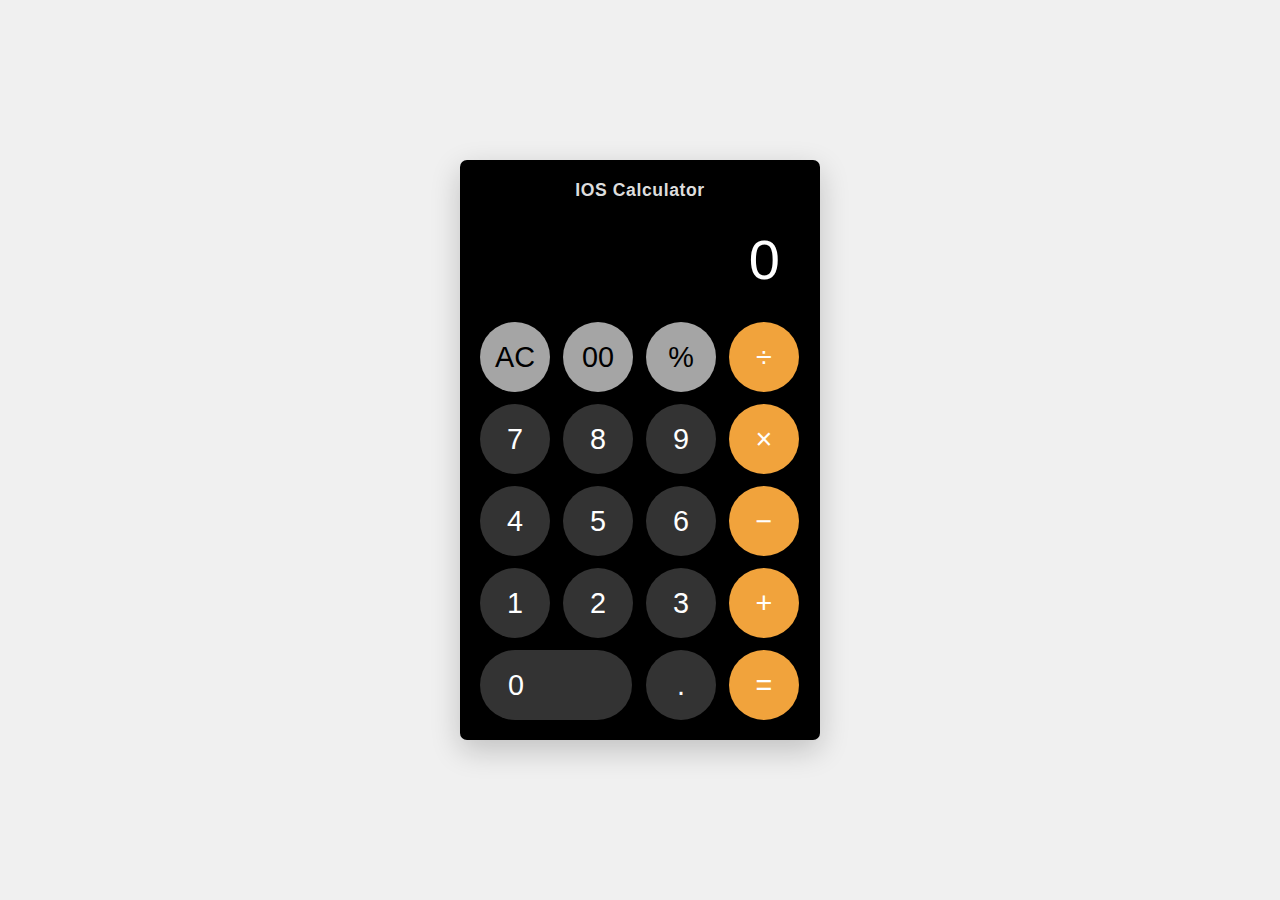
<file: Lab 3/index.html>
<!DOCTYPE html>
<html lang="en">
<head>
    <meta charset="UTF-8">
    <meta name="viewport" content="width=device-width, initial-scale=1.0">
    <title>iOS Calculator</title>
    <link rel="stylesheet" href="style.css">
</head>
<body>
    
    <div class="calculator">
        <header class="calc-header">IOS Calculator</header>
        <div class="display">0</div>
        <div class="buttons">
            <button class="btn function ac">AC</button>
                <button class="btn function" id="doublezero">00</button>
            <button class="btn function percent">%</button>
            <button class="btn operator division">÷</button>
            <button class="btn number">7</button>
            <button class="btn number">8</button>
            <button class="btn number">9</button>
            <button class="btn operator multiply">×</button>
            <button class="btn number">4</button>
            <button class="btn number">5</button>
            <button class="btn number">6</button>
            <button class="btn operator subtract">−</button>
            <button class="btn number">1</button>
            <button class="btn number">2</button>
            <button class="btn number">3</button>
            <button class="btn operator add">+</button>
            <button class="btn number zero">0</button>
            <button class="btn number decimal">.</button>
            <button class="btn operator equals">=</button>
        </div>
    </div>

    <script src="script.js"></script>
</body>
</html>
</file>
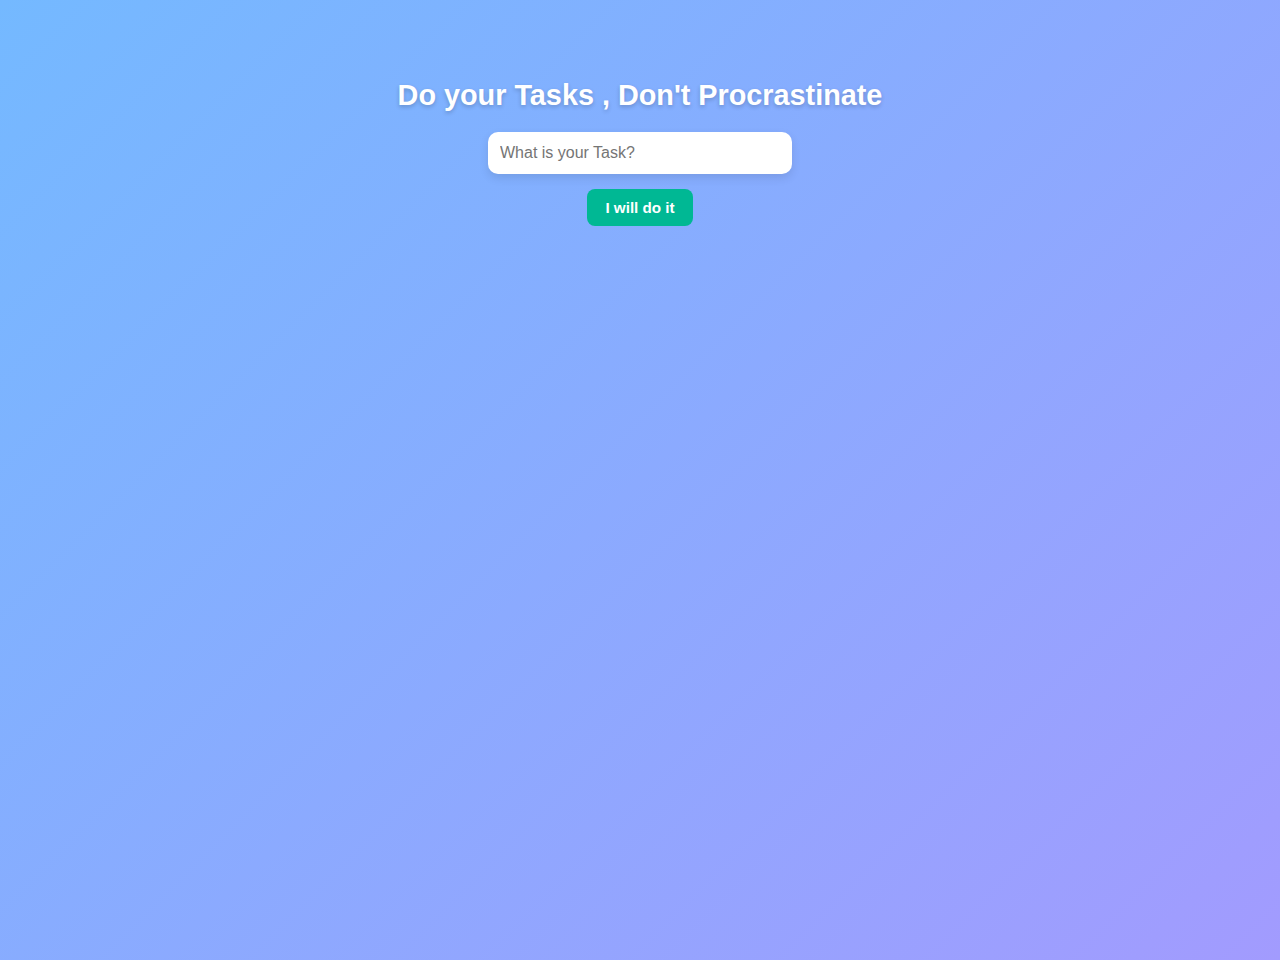
<file: Lab 4/index.html>
<!DOCTYPE html>
<html>

<head>
<link rel="stylesheet" href="style.css">
<title>To Do List</title>
</head>

<body>

    <h1>Do your Tasks , Don't Procrastinate </h1>
    <input id="Task_box" placeholder="What is your Task?">
    <button id="add_btn"> I will do it </button>
    

    <ul id="To_Do_List"></ul>
        
    

</body>

<script src="script.js"></script>

</html>
</file>
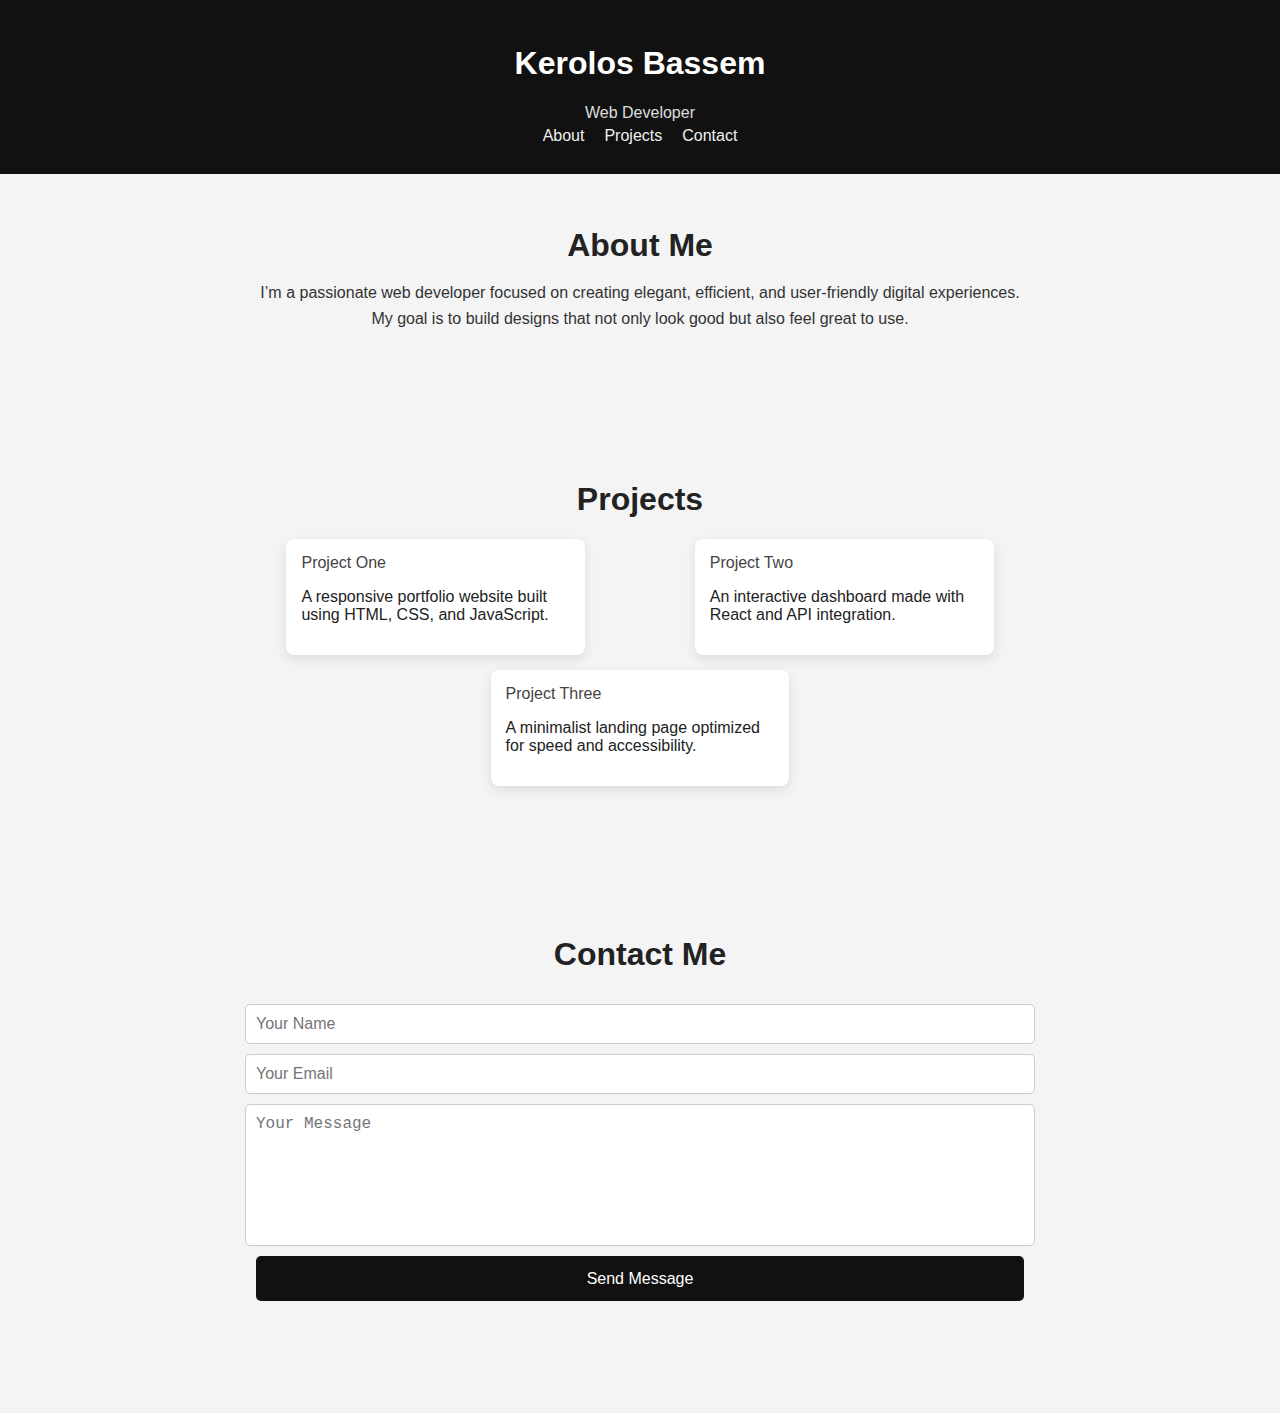
<file: Lab 2/Lab2.html>
<!DOCTYPE html>
<html lang="en">
<head>
    <meta charset="UTF-8">
    <meta name="viewport" content="width=device-width, initial-scale=1.0">
    <title>Kerolos Bassem - Portfolio</title>
    <link rel="stylesheet" href="Lab2.css">
</head>
<body>
    <nav class="navbar">
        <h1>Kerolos Bassem</h1>
        <h4>Web Developer </h4>
        <div class="links">
            <a href="#">About</a>
            <a href="#">Projects</a>
            <a href="#">Contact</a>
        </div>
    </nav>

    <main>
        <div class="AboutMe">
            <h1>About Me</h1>
            <p>
                I’m a passionate web developer focused on creating elegant, efficient, and user-friendly digital experiences.
                My goal is to build designs that not only look good but also feel great to use.
            </p>
        </div>

        <div class="projectsSection">
            <h1>Projects</h1>
            <div class="projects">
                <div class="project">
                    <h4>Project One</h4>
                    <p>A responsive portfolio website built using HTML, CSS, and JavaScript.</p>
                </div>
                <div class="project">
                    <h4>Project Two</h4>
                    <p>An interactive dashboard made with React and API integration.</p>
                </div>
                <div class="project">
                    <h4>Project Three</h4>
                    <p>A minimalist landing page optimized for speed and accessibility.</p>
                </div>
            </div>
        </div>

        <div class="contactMe">
            <h1>Contact Me</h1>
            <input type="text" placeholder="Your Name">
            <input type="email" placeholder="Your Email">
            <textarea class="message" placeholder="Your Message"></textarea>
            <button>Send Message</button>
        </div>
    </main>

</body>
</html>
</file>
<file: Lab 3/style.css>
/* General body styling */
body {
    display: flex;
    justify-content: center;
    align-items: center;
    height: 100vh;
    margin: 0;
    background-color: #f0f0f0;
    font-family: Arial, sans-serif;
}

/* Calculator container */
.calculator {
    width: 320px;
    border-radius: 7px;
    background-color: #000;
    color: white;
    padding: 20px;
    box-shadow: 0 10px 30px rgba(0, 0, 0, 0.2);
}

/* Display screen */
.display {
    font-size: 3.5em;
    text-align: right;
    padding: 20px;
    margin-bottom: 10px;
    word-wrap: break-word;
    word-break: break-all;
}

/* Button grid layout */
.buttons {
    display: grid;
    grid-template-columns: repeat(4, 1fr);
    gap: 12px;
}

/* General button styling */
.btn {
    width: 70px;
    height: 70px;
    border-radius: 50%; /* Circular buttons */
    border: none;
    font-size: 1.8em;
    cursor: pointer;
    background-color: #333;
    color: white;
    transition: background-color 0.2s;
}

.btn:hover {
    background-color: #555;
}

.btn:active {
    background-color: #777;
}

/* Special button styles */
.function {
    background-color: #a5a5a5;
    color: black;
}
.function:hover { background-color: #c0c0c0; }
.function:active { background-color: #dcdcdc; }

.operator {
    background-color: #f1a33c;
    color: white;
}
.operator:hover { background-color: #f3b864; }
.operator:active { background-color: #f5c98b; }

.zero {
    grid-column: span 2; /* Make the '0' button wider */
    width: 152px;
    border-radius: 35px;
    text-align: left;
    padding-left: 28px;
}

/* Header above the display */
.calc-header {
    font-size: 1.1em;
    color: #ddd;
    text-align: center;
    margin-bottom: 6px;
    font-weight: 600;
    letter-spacing: 0.6px;
}
</file>
<file: Lab 4/style.css>
/* ===== Modern To-Do List Style ===== */

body {
    font-family: "Poppins", sans-serif;
    background: linear-gradient(135deg, #74b9ff, #a29bfe);
    display: flex;
    flex-direction: column;
    align-items: center;
    justify-content: flex-start;
    min-height: 100vh;
    margin: 0;
    padding-top: 60px;
    color: #2d3436;
}

h1 {
    font-size: 1.8rem;
    margin-bottom: 20px;
    text-align: center;
    color: #fff;
    text-shadow: 0 2px 4px rgba(0,0,0,0.2);
}

#Task_box {
    width: 280px;
    padding: 12px;
    border: none;
    border-radius: 10px;
    outline: none;
    font-size: 1rem;
    box-shadow: 0 4px 10px rgba(0,0,0,0.1);
    margin-bottom: 10px;
}

button {
    padding: 10px 18px;
    margin: 5px;
    border: none;
    border-radius: 8px;
    cursor: pointer;
    font-size: 0.95rem;
    font-weight: 600;
    transition: all 0.2s ease;
}

#add_btn {
    background-color: #00b894;
    color: white;
}

#add_btn:hover {
    background-color: #019875;
    transform: scale(1.05);
}

#remove_btn {
    background-color: #d63031;
    color: white;
}

#remove_btn:hover {
    background-color: #b71c1c;
    transform: scale(1.05);
}

/* To-do list styling */
#To_Do_List {
    list-style: none;
    padding: 0;
    margin-top: 20px;
    width: 300px;
}

#To_Do_List li {
    background: white;
    color: #2d3436;
    padding: 12px 15px;
    border-radius: 10px;
    margin-bottom: 10px;
    font-size: 1rem;
    box-shadow: 0 4px 8px rgba(0,0,0,0.1);
    display: flex;
    justify-content: space-between;
    align-items: center;
    transition: 0.3s ease;
}

/* When you hover a task */
#To_Do_List li:hover {
    background: #dfe6e9;
    cursor: pointer;
    transform: scale(1.02);
}

/* Optional: when you click, fade out before removal */
#To_Do_List li.removed {
    opacity: 0;
    transform: scale(0.95);
    transition: opacity 0.3s, transform 0.3s;
}

.delete-btn {
    background: transparent;
    border: none;
    color: #d63031;
    font-size: 1.1rem;
    cursor: pointer;
    margin-left: 10px;
    transition: 0.2s ease;
}

.delete-btn:hover {
    transform: scale(1.2);
    color: #ff7675;
}
</file>
<file: Lab 2/Lab2.css>
body {
    margin: 0;
    font-family: "Segoe UI", Tahoma, Geneva, Verdana, sans-serif;
    color: #222;
}

/* Navbar */
.navbar {
    display: flex;
    flex-direction: column;
    justify-content: space-evenly;
    align-items: center;
    background-color: #111;
    color: white;
    padding: 1.5rem 0;
    box-shadow: 0 2px 10px rgba(0, 0, 0, 0.2);
}

a {
    text-decoration: none;
    color: #f0f0f0;
    margin: 5px 10px;
    transition: color 0.3s ease;
}

a:hover {
    color: #f39c12;
}

.links {
    display: flex;
    justify-content: center;
}

h4 {
    opacity: 0.85;
    font-weight: 400;
    margin: 0;
}

/* Main Section */
main {
    display: flex;
    flex-direction: column;
    justify-content: space-evenly;
    align-items: center;
    background-color: #f4f4f4;
    padding: 2rem 0;
}

/* About Me */
.AboutMe {
    width: 60%;
    text-align: center;
    margin-bottom: 7rem;
}

.AboutMe h1 {
    margin-bottom: 1rem;
}

.AboutMe p {
    line-height: 1.6;
    color: #333;
}

/* Projects */
.projectsSection {
    display: flex;
    flex-direction: column;
    align-items: center;
    width: 70%;
}

.projects {
    display: flex;
    justify-content: space-evenly;
    flex-wrap: wrap;
    gap: 15px;
}

.project {
    background-color: white;
    border-radius: 8px;
    padding: 15px;
    width: 30%;
    box-shadow: 0 4px 12px rgba(0, 0, 0, 0.1);
    transition: transform 0.2s ease, box-shadow 0.3s ease;
}

.project:hover {
    transform: translateY(-4px);
    box-shadow: 0 6px 15px rgba(0, 0, 0, 0.2);
}

.project h4 {
    margin-top: 0;
}

/* Contact Form */
.contactMe {
    margin-top: 8rem;
    display: flex;
    flex-direction: column;
    align-items: center;
    width: 60%;
    gap: 10px;
    margin-bottom: 5rem;
}

input, textarea {
    width: 100%;
    padding: 10px;
    border-radius: 5px;
    border: 1px solid #ccc;
    font-size: 1rem;
}

textarea.message {
    height: 120px;
    resize: none;
}

button {
    height: 45px;
    width: 100%;
    background-color: #111;
    color: white;
    border: none;
    border-radius: 5px;
    font-size: 1rem;
    cursor: pointer;
    transition: background-color 0.3s ease;
}

button:hover {
    background-color: #f39c12;
}

/* Footer */
.footer {
    display: flex;
    justify-content: center;
    align-items: center;
    height: 60px;
    background-color: #111;
    color: white;
    font-size: 0.9rem;
}
</file>
